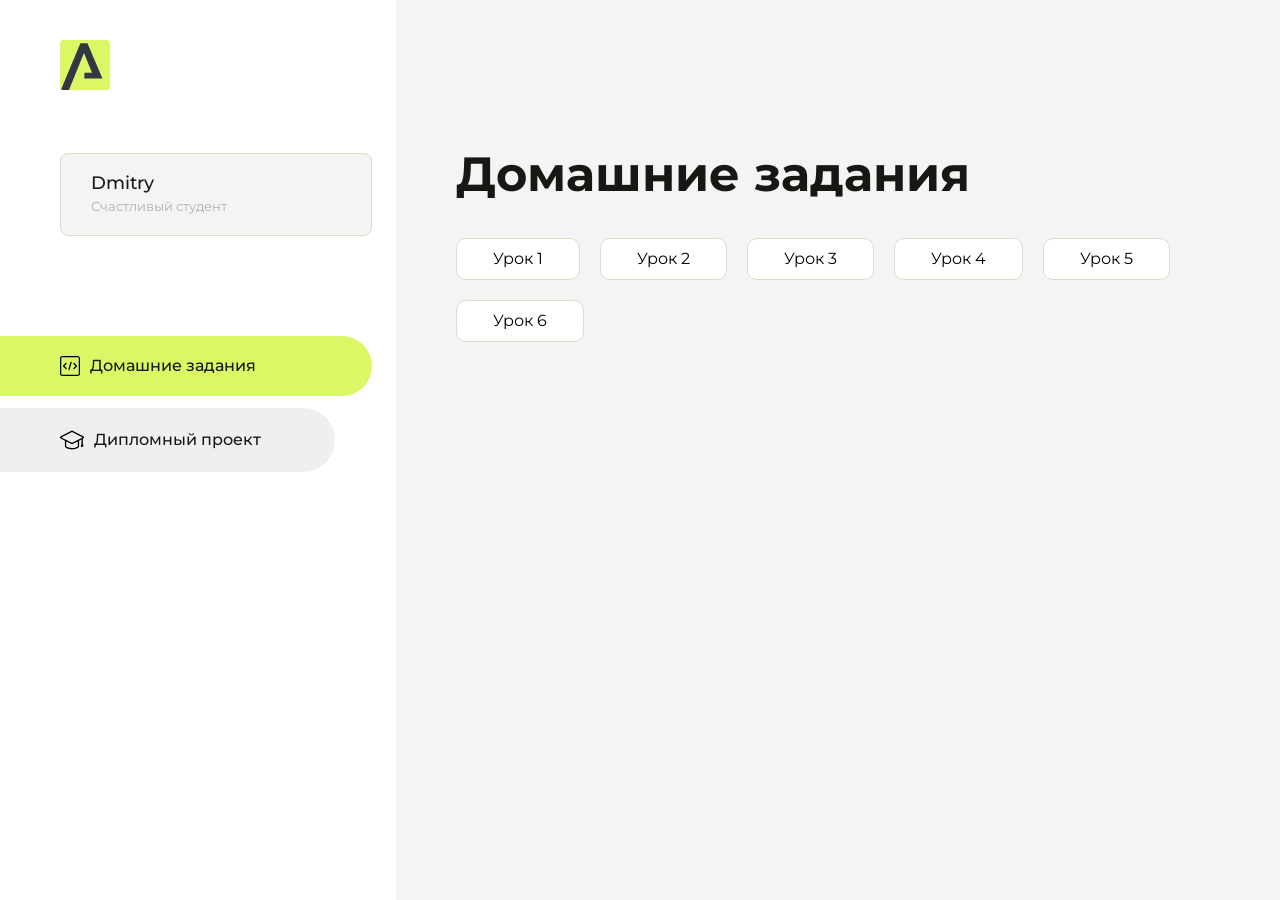
<file: index.html>
<!DOCTYPE html>
<html lang="en">
<head>
    <meta charset="UTF-8">
    <meta name="viewport" content="width=device-width, initial-scale=1.0">
    <title>Домашняя работа</title>
    <link rel="shortcut icon" href="src/logo.ico" type="image/x-icon">
    <link rel="preconnect" href="https://fonts.googleapis.com">
    <link rel="preconnect" href="https://fonts.gstatic.com" crossorigin>
    <link href="https://fonts.googleapis.com/css2?family=Montserrat:wght@400;500;700&family=Rubik:wght@500&display=swap"
          rel="stylesheet">
    <link rel="stylesheet" href="src/style.css">
</head>
<body id="body">
<div class="overlay" id="overlay"></div>
<div class="layout">
    <div class="burger" id="burger">
        <svg viewBox="0 0 24 24" fill="none" xmlns="http://www.w3.org/2000/svg">
            <g id="SVGRepo_bgCarrier" stroke-width="0"></g>
            <g id="SVGRepo_tracerCarrier" stroke-linecap="round" stroke-linejoin="round"></g>
            <g id="SVGRepo_iconCarrier">
                <path d="M4 18L20 18" stroke="#DAF765" stroke-width="2" stroke-linecap="round"></path>
                <path d="M4 12L20 12" stroke="#DAF765" stroke-width="2" stroke-linecap="round"></path>
                <path d="M4 6L20 6" stroke="#DAF765" stroke-width="2" stroke-linecap="round"></path>
            </g>
        </svg>
    </div>
    <aside class="sidebar" id="sidebar">
        <div class="sidebar__inner">
            <div class="logo">
                <svg width="50" height="50" viewBox="0 0 50 50" fill="none" xmlns="http://www.w3.org/2000/svg">
                    <g clip-path="url(#clip0_513_74730)">
                        <path d="M46.17 -0.257004H3.83C1.57281 -0.257004 -0.257 1.57281 -0.257 3.83V46.17C-0.257 48.4272 1.57281 50.257 3.83 50.257H46.17C48.4272 50.257 50.257 48.4272 50.257 46.17V3.83C50.257 1.57281 48.4272 -0.257004 46.17 -0.257004Z"
                              fill="#DAF765"/>
                        <path d="M24.375 38.4H42.461L27.441 3.1585H20.4355C20.4355 3.1585 6.7895 35.881 1.1945 49.294C2.015 50.0275 3.0945 50.257 3.6945 50.257H8.8445L23.954 13.07L32.0465 32.8285H24.375V38.4Z"
                              fill="#323843"/>
                    </g>
                    <defs>
                        <clipPath id="clip0_513_74730">
                            <rect width="50" height="50" fill="white"/>
                        </clipPath>
                    </defs>
                </svg>
            </div>
            <div class="sidebar__user">
                <div class="sidebar__name">Dmitry</div>
                <div class="sidebar__text">Счастливый студент</div>
            </div>
            <div class="sidebar__tabs">
                <div class="sidebar__item">
                    <button class="sidebar__button active" id="tasks">
                        <svg xmlns="http://www.w3.org/2000/svg" width="20" height="20" viewBox="0 0 20 20" fill="none">
                            <g clip-path="url(#clip0_704_74543)">
                                <path d="M17.7083 20H2.29167C1.0275 20 0 18.9725 0 17.7083V2.29167C0 1.0275 1.0275 0 2.29167 0H17.7083C18.9725 0 20 1.0275 20 2.29167V17.7083C20 18.9725 18.9725 20 17.7083 20ZM2.29167 1.25C1.7175 1.25 1.25 1.7175 1.25 2.29167V17.7083C1.25 18.2825 1.7175 18.75 2.29167 18.75H17.7083C18.2825 18.75 18.75 18.2825 18.75 17.7083V2.29167C18.75 1.7175 18.2825 1.25 17.7083 1.25H2.29167Z"
                                      fill="black"/>
                                <path d="M6.04167 13.125C5.88167 13.125 5.72167 13.0642 5.6 12.9417L3.1 10.4417C2.85583 10.1975 2.85583 9.80167 3.1 9.5575L5.6 7.0575C5.84417 6.81333 6.24 6.81333 6.48417 7.0575C6.72833 7.30167 6.72833 7.6975 6.48417 7.94167L4.42583 10L6.48417 12.0583C6.72833 12.3025 6.72833 12.6983 6.48417 12.9425C6.36167 13.0642 6.20167 13.125 6.04167 13.125Z"
                                      fill="black"/>
                                <path d="M8.95833 14.1667C8.9 14.1667 8.84 14.1583 8.78167 14.1417C8.45083 14.0442 8.26083 13.6967 8.35833 13.3658L10.4417 6.28251C10.5392 5.95084 10.8892 5.76417 11.2175 5.85917C11.5483 5.95667 11.7383 6.30417 11.6408 6.63501L9.5575 13.7183C9.47833 13.9908 9.22833 14.1667 8.95833 14.1667Z"
                                      fill="black"/>
                                <path d="M13.9583 13.125C13.7983 13.125 13.6383 13.0642 13.5167 12.9417C13.2725 12.6975 13.2725 12.3017 13.5167 12.0575L15.575 9.99916L13.5167 7.94083C13.2725 7.69666 13.2725 7.30083 13.5167 7.05666C13.7608 6.81249 14.1567 6.81249 14.4008 7.05666L16.9008 9.55666C17.145 9.80083 17.145 10.1967 16.9008 10.4408L14.4008 12.9408C14.2783 13.0642 14.1183 13.125 13.9583 13.125Z"
                                      fill="black"/>
                            </g>
                            <defs>
                                <clipPath id="clip0_704_74543">
                                    <rect width="20" height="20" fill="white"/>
                                </clipPath>
                            </defs>
                        </svg>
                        <span>Домашние задания</span></button>
                </div>
                <div class="sidebar__item">
                    <button class="sidebar__button" id="diplom">
                        <svg xmlns="http://www.w3.org/2000/svg" width="24" height="24" viewBox="0 0 24 24" fill="none">
                            <g clip-path="url(#clip0_704_74553)">
                                <path d="M23.2628 10.5971C23.7176 10.365 24 9.90375 24 9.39337C24 8.883 23.7176 8.42175 23.2628 8.18962L12.6135 2.75362C12.2291 2.55824 11.7705 2.55787 11.3854 2.75399L0.736875 8.19C0.282375 8.42175 0 8.883 0 9.39337C0 9.90375 0.282375 10.365 0.736875 10.5971L4.89038 12.7177V18.2074C4.89038 19.8154 8.412 21.393 12 21.393C15.5884 21.393 19.1096 19.815 19.1096 18.2074V12.7174L21.4609 11.517V15.8017L20.901 17.2305C20.7409 17.6389 20.7934 18.0994 21.0405 18.4616C21.2876 18.8246 21.6979 19.041 22.1366 19.041C22.5754 19.041 22.9852 18.8246 23.2324 18.462C23.4795 18.099 23.532 17.6385 23.3719 17.2301L22.8124 15.8021V10.827L23.2628 10.5971ZM17.7623 18.1721C17.6198 18.6375 15.3491 20.0419 12 20.0419C8.65088 20.0419 6.38025 18.6375 6.2415 18.2074V12.3037L6.23887 12.3019C6.23812 12.057 6.1065 11.8207 5.87325 11.7019L1.3515 9.39337L12 3.95737L22.6489 9.39337L12 14.8294L5.87325 11.7019C5.54063 11.5331 4.6695 11.6674 4.5 12C4.33012 12.3322 4.55813 12.5479 4.89038 12.7177L11.3857 16.0331C11.5781 16.1314 11.7889 16.1805 12 16.1805C12.2107 16.1805 12.4222 16.1314 12.6146 16.0331L17.7593 13.407L17.7623 18.1721Z"
                                      fill="black"/>
                            </g>
                            <defs>
                                <clipPath id="clip0_704_74553">
                                    <rect width="24" height="24" fill="white"/>
                                </clipPath>
                            </defs>
                        </svg>
                        <span>Дипломный проект</span></button>
                </div>
            </div>
        </div>

    </aside>
    <div class="content">
        <div class="container">
            <div class="content__block" id="tasksBlock">
                <div class="content__title">Домашние задания</div>
                <ul class="content__list">
                    <li class="content__list-item">
                        <a href="hallo-again/index.html">Урок 1</a>
                    </li>
                    <li class="content__list-item">
                         <a href="dz gym/index.html">Урок 2</a>
                    </li>
                      <li class="content__list-item">
                         <a href="kalendar/index.html">Урок 3</a>
                    </li>
                    <li class="content__list-item">
                         <a href="vvodnie_dannie/index.html">Урок 4</a>
                    </li>
                    <li class="content__list-item">
                         <a href="fit_studio/article.html">Урок 5</a>
                    </li>
                       <li class="content__list-item">
                         <a href="shapka/imdex.html">Урок 6</a>
                    </li>
                </ul>
            </div>
            <div class="content__block hidden" id="diplomBlock">
                <div class="content__title">Дипломный проект</div>
                <div class="content__list-diplom">
                    <a href="ПАПКА-С-НОМЕРОМ-УРОКА">Ссылка на ДЗ</a>
                </div>
                <div class="content__decor">
                    <div class="content__decor-text">Давай проверим, чему ты научился!</div>
                    <div class="content__decor-img">
                        <img src="src/decor.png" alt="decor">
                    </div>
                </div>
            </div>
        </div>
    </div>
</div>
<script src="src/index.js"></script>
</body>
</html>
</file>
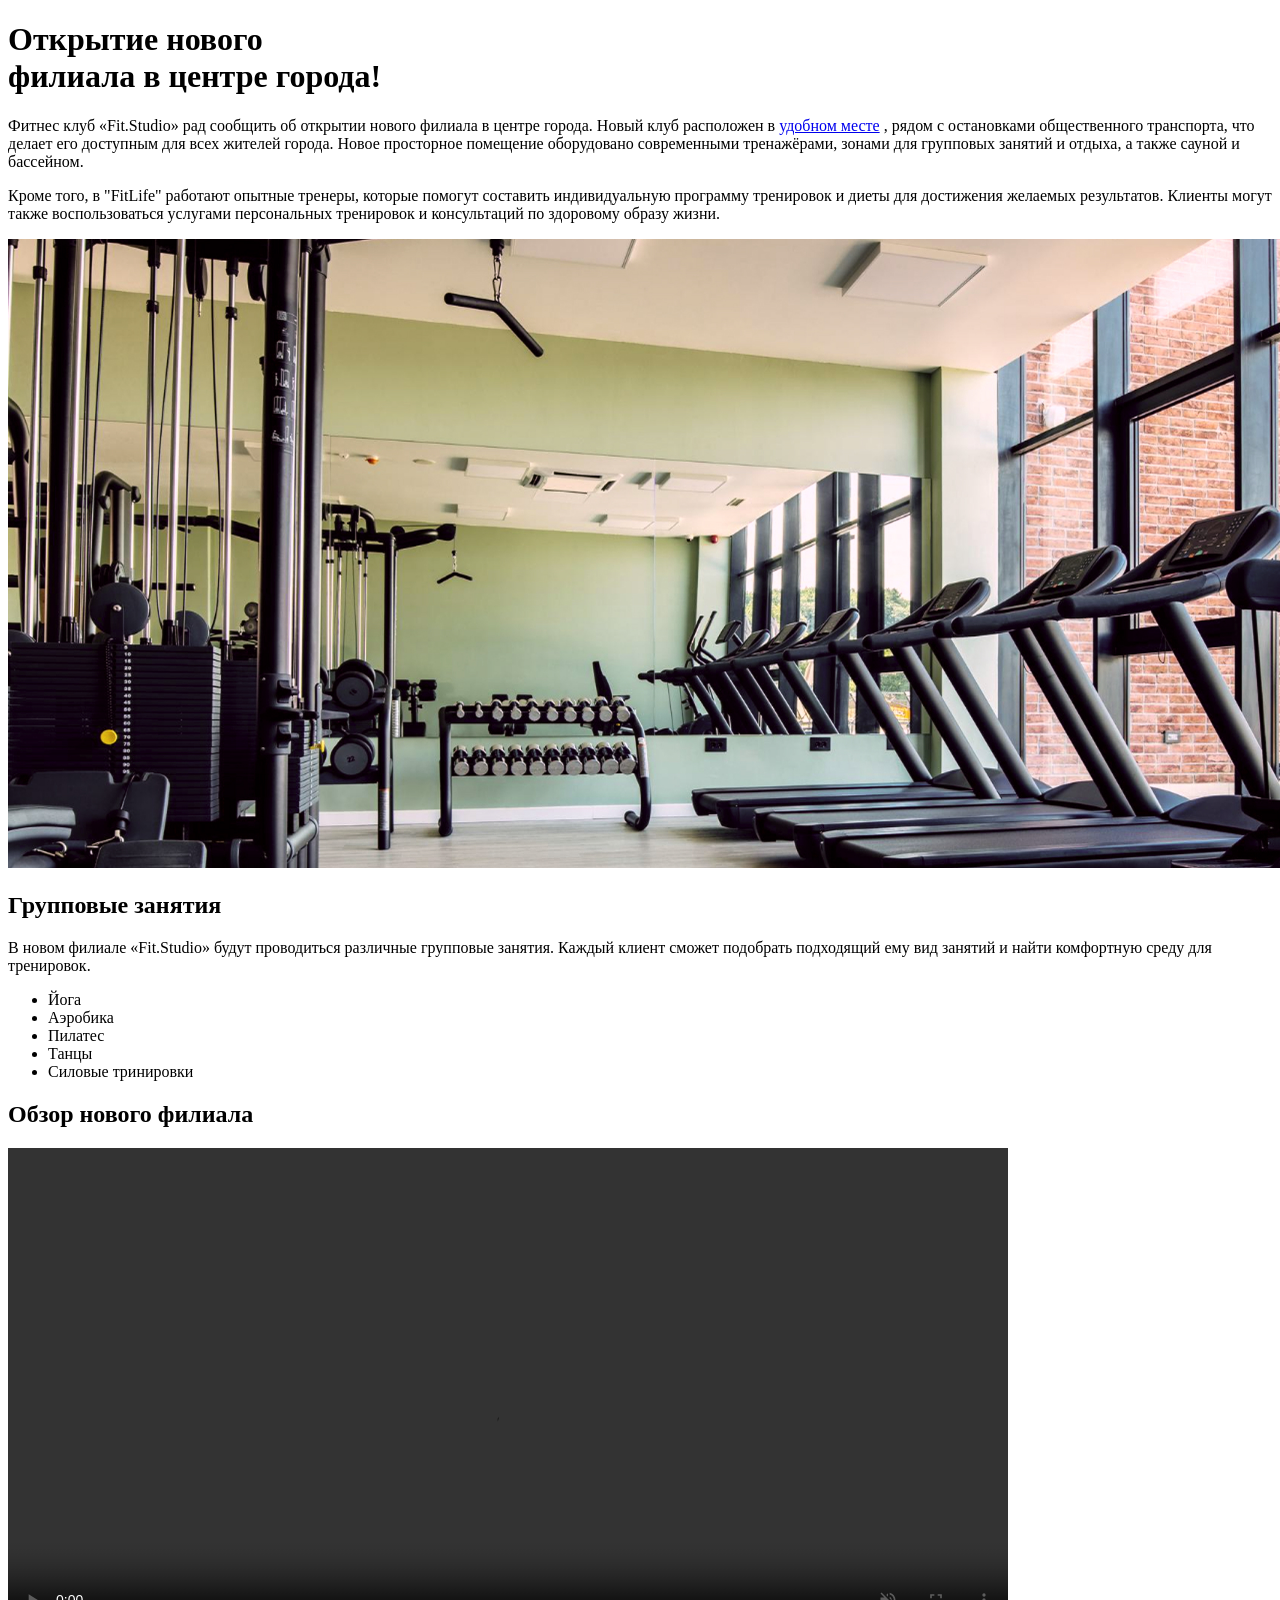
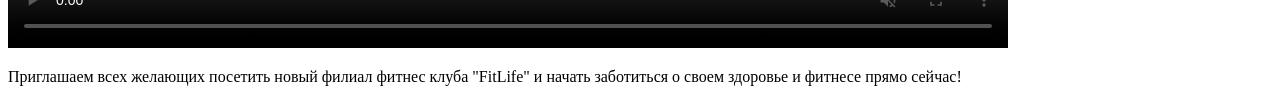
<file: dz gym/index.html>
<!doctype html>
<html lang="ru">
  <head>
    <meta charset="UTF-8" />
    <meta name="viewport" content="width=device-width, initial-scale=1.0" />
    <link rel="icon" href="./mater/muscle.png" type="image/x-icon" />
    <title>muscle</title>    
  </head>
  <body>   
    <h1>
      Открытие нового<br />
      филиала в центре города!
    </h1>
     <script src="script.js"></script>
    <p>
      Фитнес клуб «Fit.Studio» рад сообщить об открытии нового филиала в центре
      города. Новый клуб расположен в
      <a href="#" onclick=" showImage(); return false;">удобном месте</a>
      , рядом с остановками общественного транспорта, что делает его доступным
      для всех жителей города. Новое просторное помещение оборудовано
      современными тренажёрами, зонами для групповых занятий и отдыха, а также
      сауной и бассейном.
    </p>
    <p>
      Кроме того, в "FitLife" работают опытные тренеры, которые помогут
      составить индивидуальную программу тренировок и диеты для достижения
      желаемых результатов. Клиенты могут также воспользоваться услугами
      персональных тренировок и консультаций по здоровому образу жизни.
    </p>
    <img src="./mater/gym-image.jpg" alt="Зал три на четыре, спереди зеркало во всю стену, справа панорамные окна, у окон стоят беговые дорожки у зеркала стоика с гантелями, по левую руку грузоблочный тренажёр" width="1500" />
    <h2>Групповые занятия</h2>
    <p>
      В новом филиале «Fit.Studio» будут проводиться различные групповые
      занятия. Каждый клиент сможет подобрать подходящий ему вид занятий и найти
      комфортную среду для тренировок.
    </p>
    <ul>
      <li>Йога</li>
      <li>Аэробика</li>
      <li>Пилатес</li>
      <li>Танцы</li>
      <li>Силовые тринировки</li>
    </ul>
    <h2>Обзор нового филиала</h2>
    <video
      src="./mater/gym-video.mp4" alt="Человек снаряжает гантелю блинами"
      width="1000"
      controls
      autoplay
      muted
      loop
    ></video>
    <p>
      Приглашаем всех желающих посетить новый филиал фитнес клуба "FitLife" и
      начать заботиться о своем здоровье и фитнесе прямо сейчас!
    </p>
  </body>
</html>
</file>
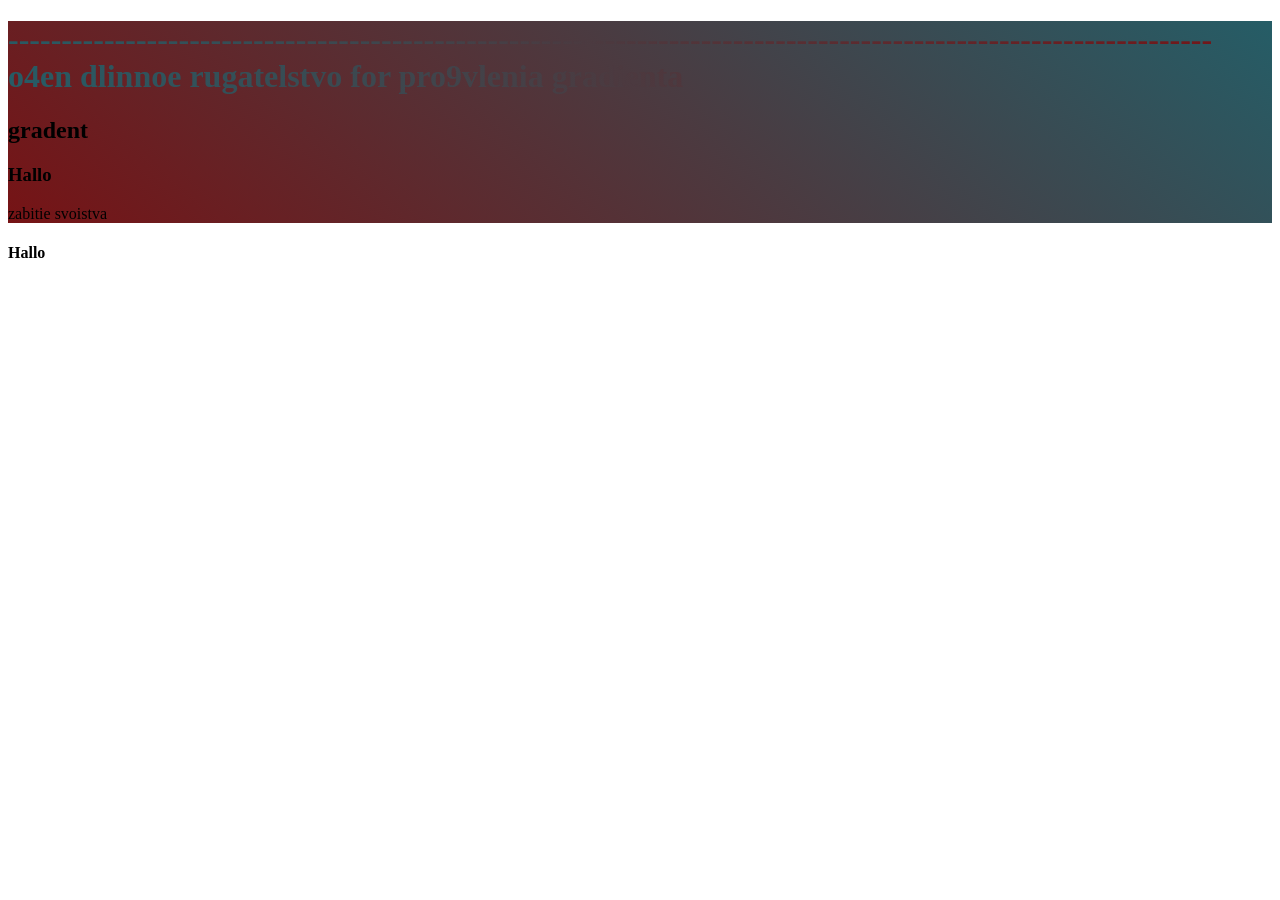
<file: hallo-again/index.html>
<!DOCTYPE html>
<html lang="en">
<head>
    <meta charset="UTF-8">
    <meta name="viewport" content="width=device-width, initial-scale=1.0">
    <title>Document</title>
    <link rel="stylesheet" href="style.css">
    <script src="script.js"></script>
    </head>
<body>
      <div class="container">
      <div class="sidebar">
        <div style="background: linear-gradient(400deg, #8B0000 -26%, #017E8B 145%);">
          <h1 class="gragient-tect">-----------------------------------------------------------------------------------------------------------------o4en dlinnoe rugatelstvo for pro9vlenia gradienta</h1>
            <h2>gradent</h2>
            <h3>Hallo</h3>
          <p>zabitie svoistva</p>
        </div>
    <H4>Hallo</H4>
</body>
</html>
</file>
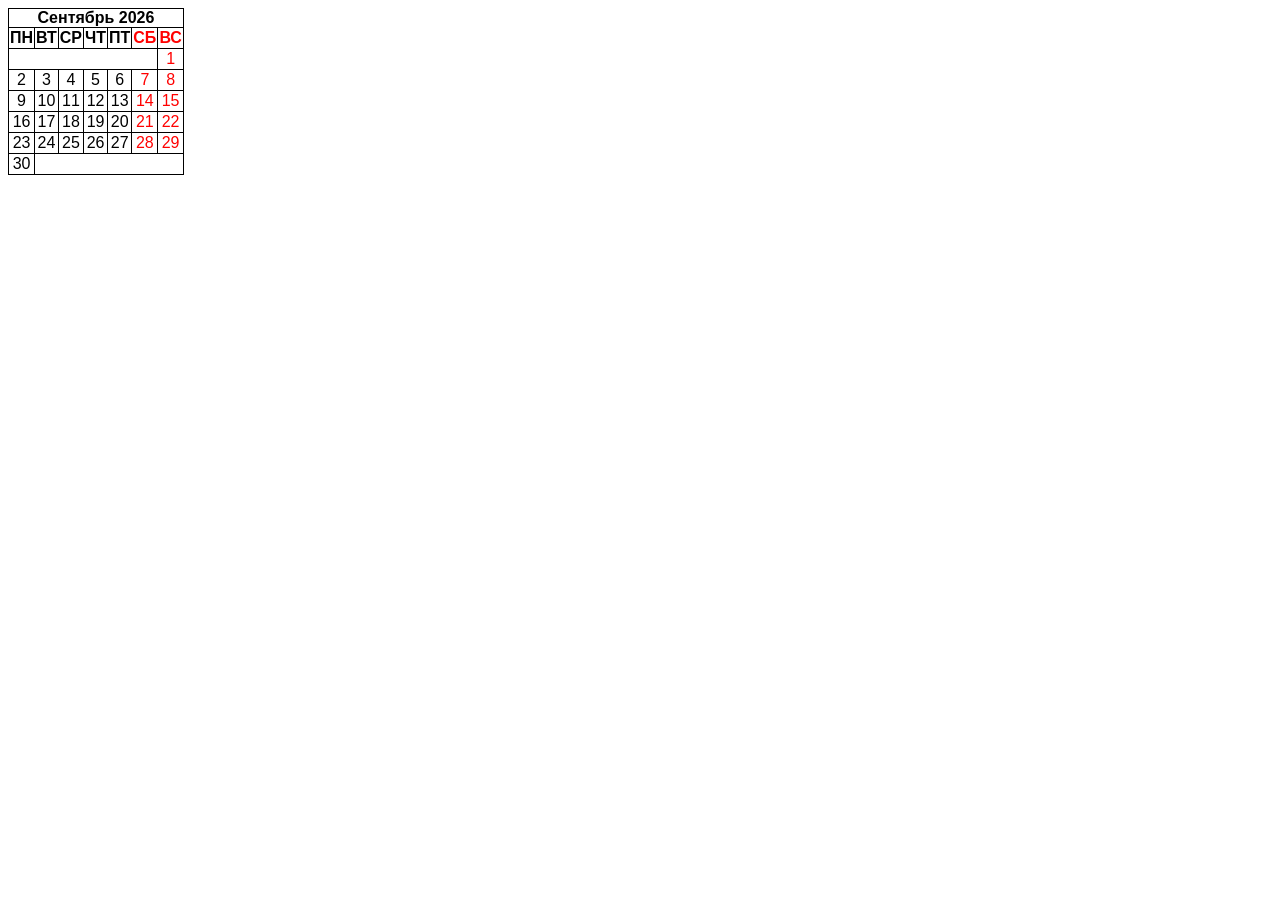
<file: kalendar/index.html>
<!doctype html>
<html lang="ru">
  <head>
    <meta charset="UTF-8" />
    <meta name="viewport" content="width=device-width, initial-scale=1.0" />
    <link rel="stylesheet" href="syle.css" />
    <title>Document</title>
  </head>
  <body>
    <table>
      <caption>
        Сентябрь 2026
      </caption>
      <thead id="thead">
        <tr>
          <td>ПН</td>
          <td>ВТ</td>
          <td>СР</td>
          <td>ЧТ</td>
          <td>ПТ</td>
          <td>СБ</td>
          <td>ВС</td>
        </tr>
      </thead>
      <tbody>
        <tr>
          <td colspan="6"></td>
          <td id="costil">1</td>
        </tr>
        <tr>
          <td>2</td>
          <td>3</td>
          <td>4</td>
          <td>5</td>
          <td>6</td>
          <td>7</td>
          <td>8</td>
        </tr>
        <tr>
          <td>9</td>
          <td>10</td>
          <td>11</td>
          <td>12</td>
          <td>13</td>
          <td>14</td>
          <td>15</td>
        </tr>
        <tr>
          <td>16</td>
          <td>17</td>
          <td>18</td>
          <td>19</td>
          <td>20</td>
          <td>21</td>
          <td>22</td>
        </tr>
        <tr>
          <td>23</td>
          <td>24</td>
          <td>25</td>
          <td>26</td>
          <td>27</td>
          <td>28</td>
          <td>29</td>
        </tr>
        <tr>
          <td>30</td>
          <td colspan="6"></td>
        </tr>
      </tbody>
    </table>
  </body>
</html>
</file>
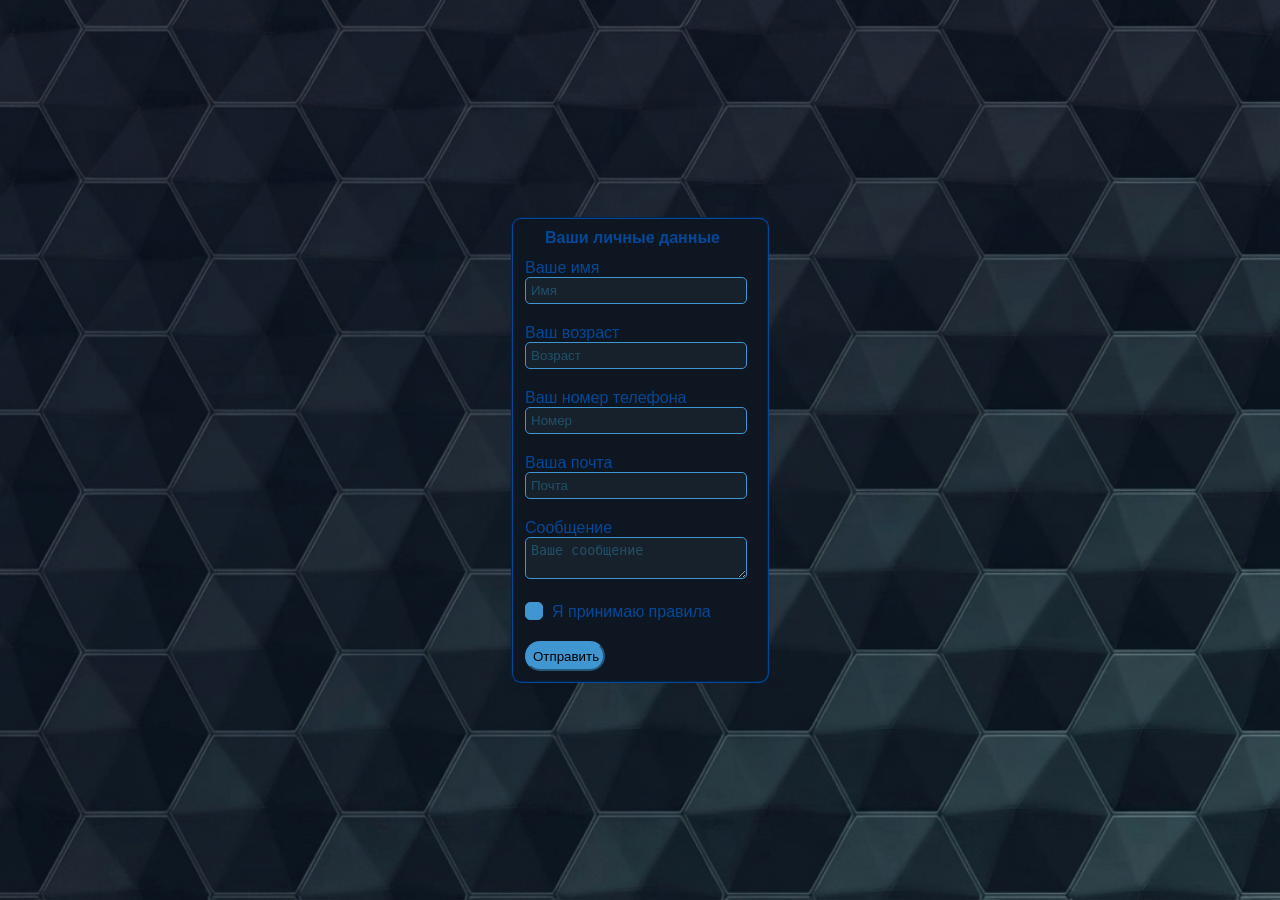
<file: vvodnie_dannie/index.html>
<!doctype html>
<html lang="ru">
  <head>
    <meta charset="UTF-8" />
    <meta name="viewport" content="width=device-width, initial-scale=1.0" />
    <link rel="stylesheet" href="./style/style.css" />
    <title>Ваши личные данные</title>
  </head>
  <body>
    <form>
      <fieldset>

        <legend>Ваши личные данные</legend>

        <label>
          Ваше имя
          <input type="text" placeholder="Имя" name="name" required/>
        </label>

        <label>
          Ваш возраст
          <input type="number" placeholder="Возраст" name="age" inputmode="numeric" required/>
        </label>

        <label>
          Ваш номер телефона
          <input type="tel" placeholder="Номер" inputmode="tel" name="phone" required/>
        </label>

        <label>
          Ваша почта
          <input type="email" placeholder="Почта" inputmode="email" name="email" required />
        </label>

        <label>
            Сообщение
          <textarea placeholder="Ваше сообщение" name="message" required></textarea>
        </label>
            
         <label class="agreement">
           <input type="checkbox" name="agreement" id="chek" required>
           <span>Я принимаю правила</span>
         </label>
        <button type="submit">Отправить</button>
        
      </fieldset>
    </form>
  </body>
</html>
</file>
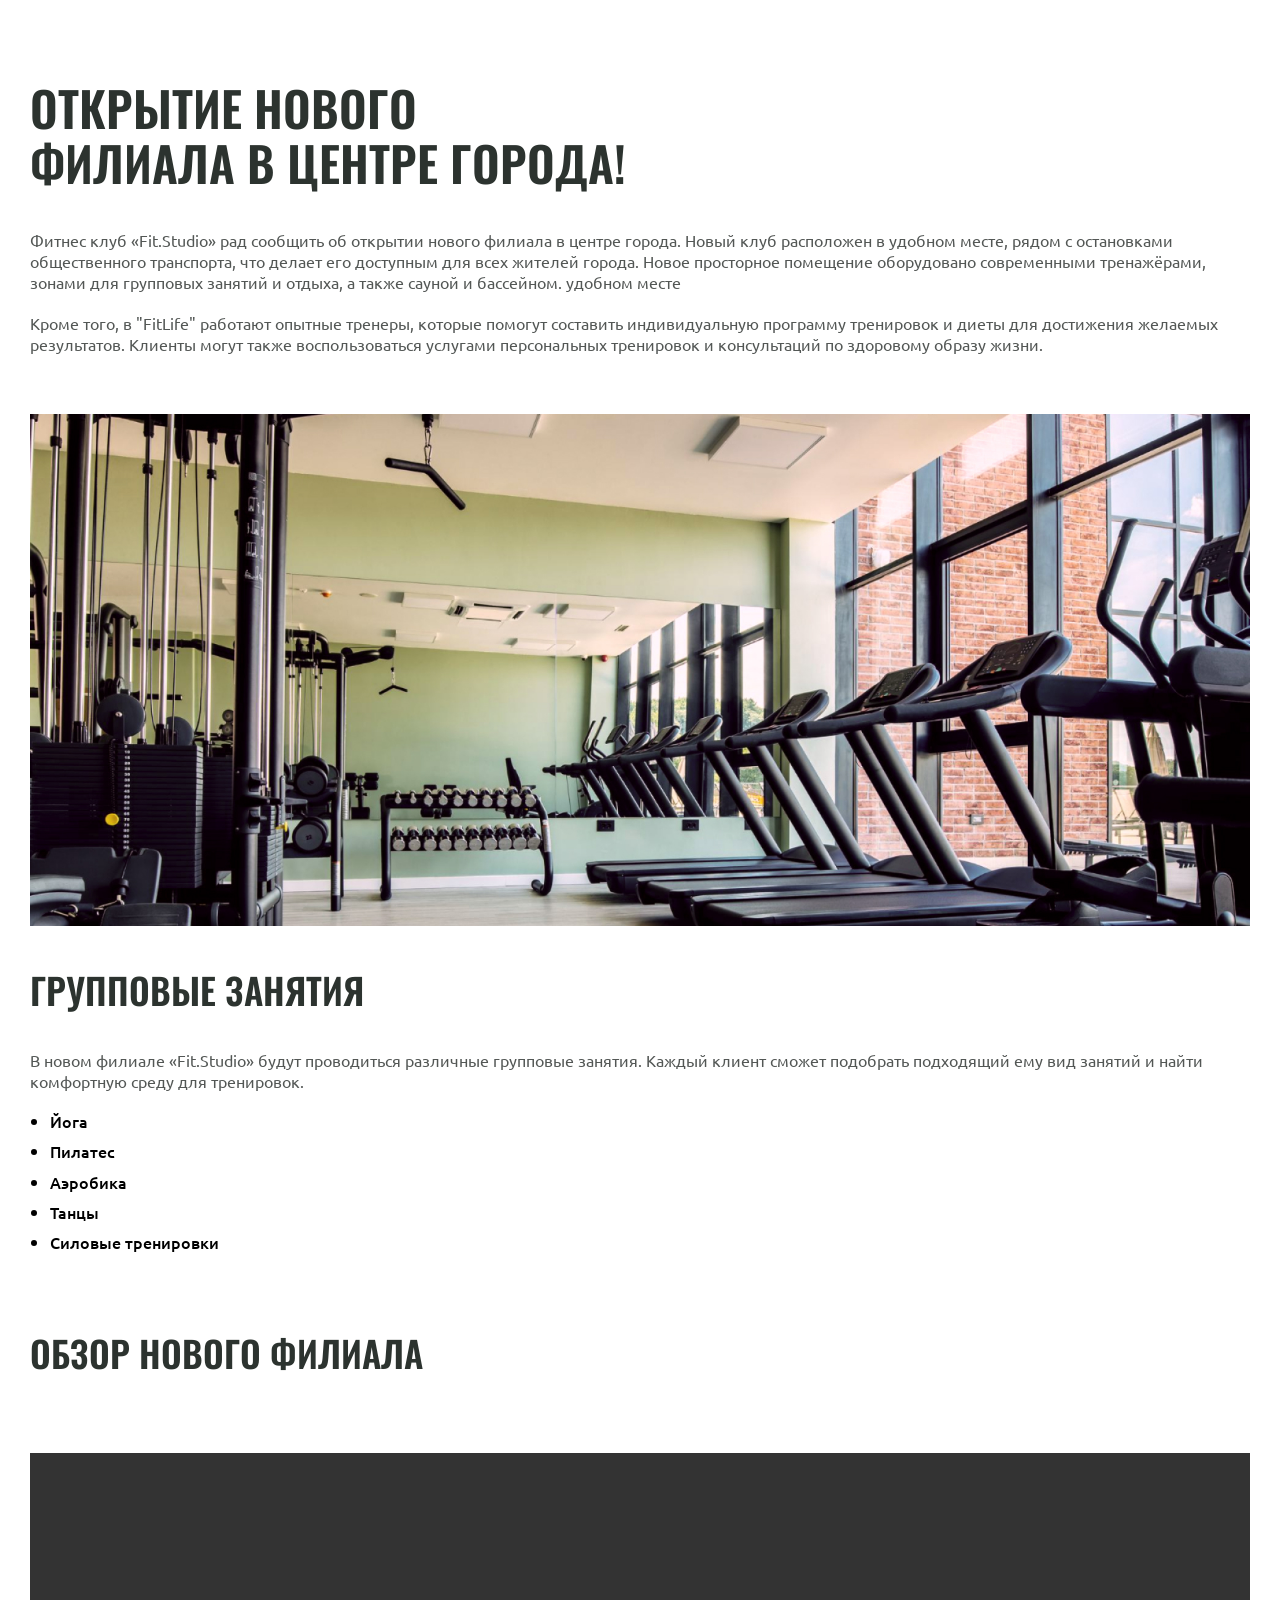
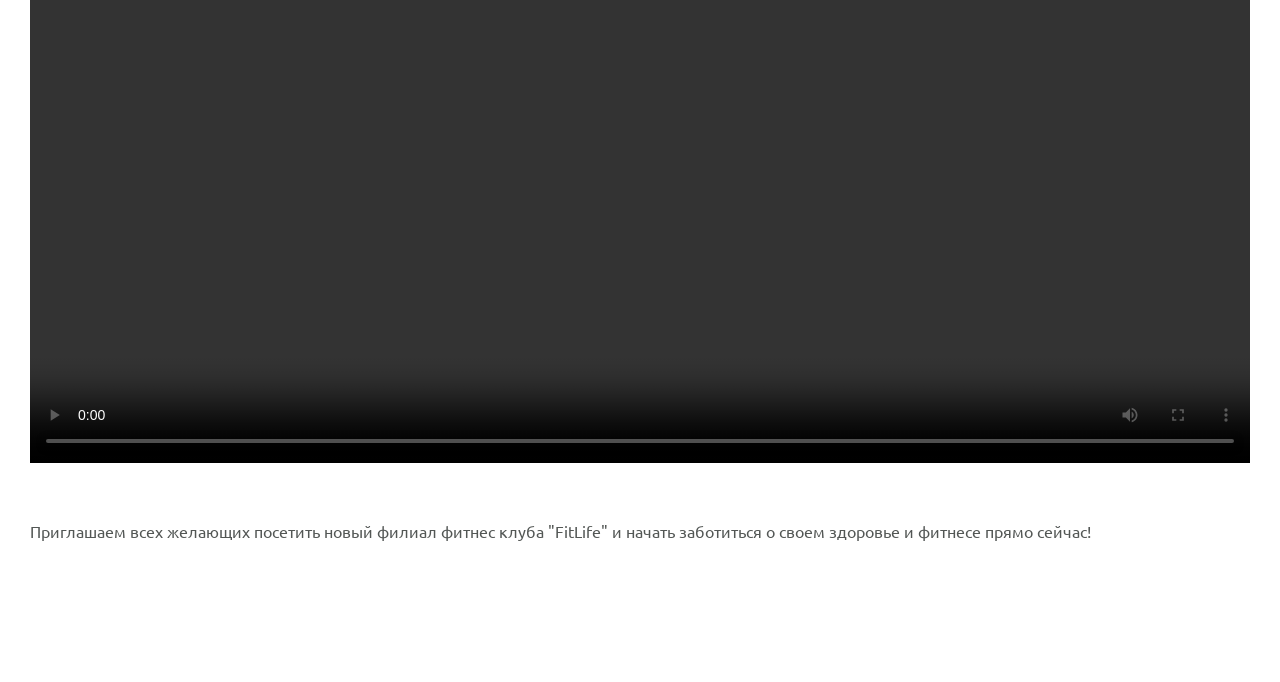
<file: fit_studio/article.html>
<!doctype html>
<html lang="ru">
  <head>
    <meta charset="UTF-8" />
    <meta name="viewport" content="width=device-width, initial-scale=1.0" />
    <link rel="stylesheet" href="./css/normalize.css" />
    <link rel="stylesheet" href="./css/fonts.css" />
    <link rel="stylesheet" href="./css/article.css" />
    <title>FIT STUDIO</title>
  </head>
  <body>
    <article class="article">
      <div class="container">
        <h1 class="article-title">Открытие нового филиала в центре города!</h1>
        <p class="article_p">
          Фитнес клуб «Fit.Studio» рад сообщить об открытии нового филиала в
          центре города. Новый клуб расположен в удобном месте, рядом с
          остановками общественного транспорта, что делает его доступным для
          всех жителей города. Новое просторное помещение оборудовано
          современными тренажёрами, зонами для групповых занятий и отдыха, а
          также сауной и бассейном. удобном месте
        </p>
        <p class="article_p">
          Кроме того, в "FitLife" работают опытные тренеры, которые помогут
          составить индивидуальную программу тренировок и диеты для достижения
          желаемых результатов. Клиенты могут также воспользоваться услугами
          персональных тренировок и консультаций по здоровому образу жизни.
        </p>
        <img
          src=".//material/gym-img.jpg"
          width="1250"
          height=""
          alt="спорт зал"
          class="img"
        />
        <h2 class="article-second-title">Групповые занятия</h2>
        <p class="article_p">
          В новом филиале «Fit.Studio» будут проводиться различные групповые
          занятия. Каждый клиент сможет подобрать подходящий ему вид занятий и
          найти комфортную среду для тренировок.
        </p>
        <ul class="list">
          <li class="list-item">Йога</li>
          <li class="list-item">Пилатес</li>
          <li class="list-item">Аэробика</li>
          <li class="list-item">Танцы</li>
          <li class="list-item">Силовые тренировки</li>
        </ul>
        <h2 class="article-second-title">Обзор нового филиала</h2>
        <video src="./material/gym-video.mp4" class="video" controls></video>
        <p class="article_p">
          Приглашаем всех желающих посетить новый филиал фитнес клуба "FitLife"
          и начать заботиться о своем здоровье и фитнесе прямо сейчас!
        </p>
      </div>
    </article>
  </body>
</html>
</file>
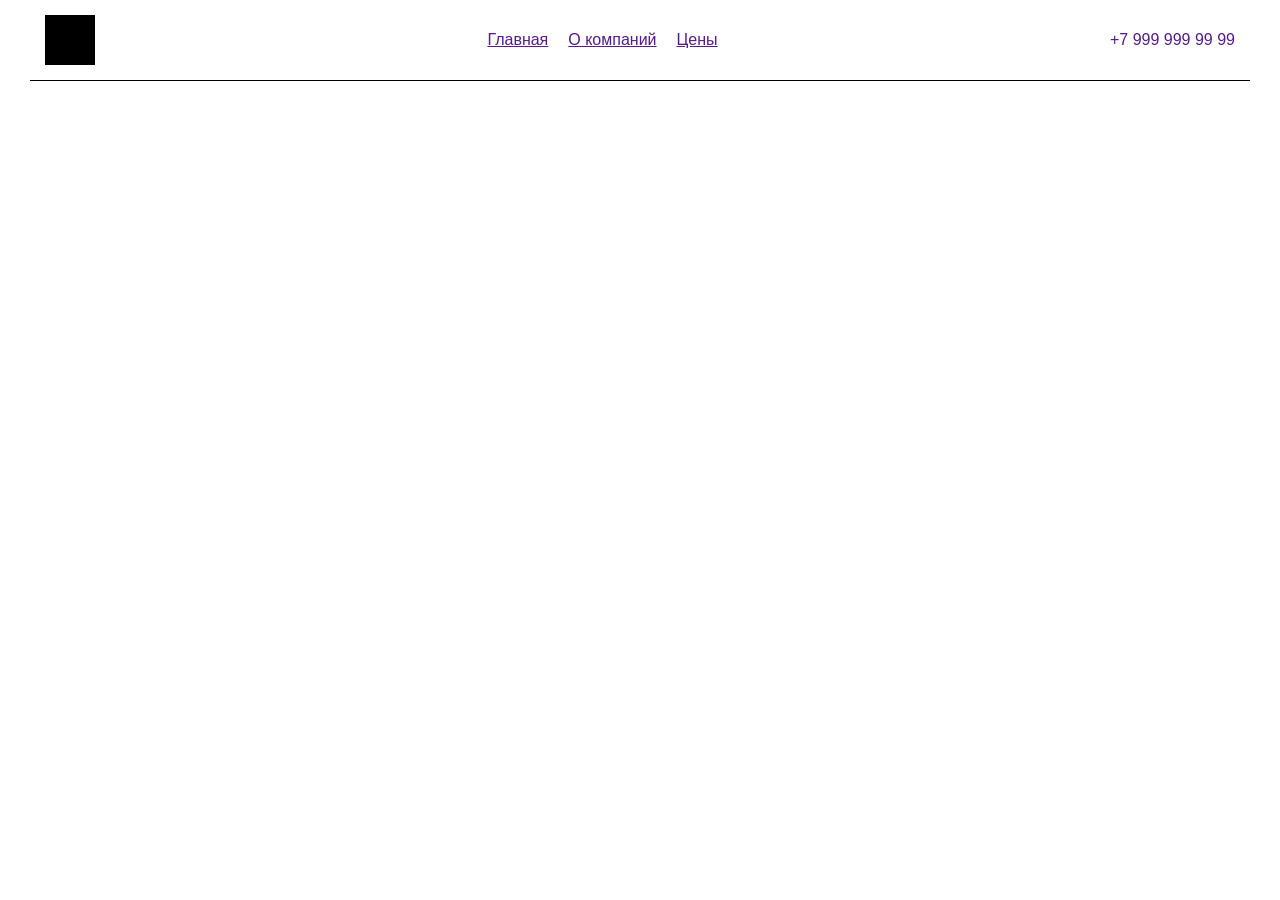
<file: shapka/imdex.html>
<!doctype html>
<html lang="ru">
  <head>
    <meta charset="UTF-8" />
    <meta name="viewport" content="width=device-width, initial-scale=1.0" />
    <link rel="stylesheet" href="./css/normalize.css" />
    <link rel="stylesheet" href="./css/style.css" />
    <title>Document</title>
  </head>
  <body>
    <header class="header">
      <div class="container flex-container">
        <a href="#" class="object"></a>
        <ul>
          <li><a href="">Главная</a></li>
          <li><a href="">О&nbsp;компаний</a></li>
          <li><a href="">Цены</a></li>
        </ul>
        <a href="" class="object-nom">+7 999 999 99 99</a>
      </div>
    </header>
  </body>
</html>
</file>
<file: src/style.css>
*{padding: 0;margin: 0;border: 0;}
*,*:before,*:after{-webkit-box-sizing: border-box;box-sizing: border-box;}
:focus,:active{outline: none;}
a:focus,a:active{outline: none;}
nav,footer,header,aside{display: block;}
html,body{
    height:100%;width:100%;
    font-size:100%;line-height:1;-ms-text-size-adjust:100%;-moz-text-size-adjust:100%;-webkit-text-size-adjust:100%;}
input,button,textarea{font-family:inherit;}
input::-ms-clear{display: none;}
button{cursor: pointer;}
button::-moz-focus-inner{padding:0;border:0;}
a,a:visited{text-decoration: none;}
a:hover{text-decoration: none;}
ul li{list-style: none;}
img{vertical-align: top;}
h1,h2,h3,h4,h5,h6{font-size:inherit;font-weight: inherit;}
a{color:inherit;}



body {
    font-family: "Montserrat",SansSerif;
    color: black;
}

body.overflow {
    overflow: hidden;
}



.layout {
    display: -webkit-box;
    display: -ms-flexbox;
    display: flex;
    min-height: 100vh;
}

.sidebar {
    padding: 40px 24px 40px 0;
    -ms-flex-negative: 0;
    flex-shrink: 0;
    background-color: white;
}



.content {
    -webkit-box-flex: 1;
    -ms-flex-positive: 1;
    flex-grow: 1;
    background-color: #F4F4F4;
}

.container {
    display: -webkit-box;
    display: -ms-flexbox;
    display: flex;
    -webkit-box-orient: vertical;
    -webkit-box-direction: normal;
    -ms-flex-direction: column;
    flex-direction: column;
    -webkit-box-pack: center;
    -ms-flex-pack: center;
    justify-content: center;
    -webkit-box-align: center;
    -ms-flex-align: center;
    align-items: center;
    padding: 150px 60px 80px 60px;
}


.logo {
    margin-left: 60px;
    margin-bottom: 60px;
}

.sidebar__user {
    background-color: #F4F4F4;
    padding: 20px 30px;
    margin-left: 60px;
    margin-bottom: 100px;
    border-radius: 8px;
    border: 1px solid #DADEC9;
}

.sidebar__name {
    color:#161814;
    font-size: 18px;
    font-weight: 500;
    margin-bottom: 6px;
}

.sidebar__text {
    color: #AFB1A7;
    font-size: 13px;
    font-weight: 400;
    line-height: 130%; /* 16.9px */
}

.sidebar__item {
    width: 372px;
}

.sidebar__button {
    display: -webkit-box;
    display: -ms-flexbox;
    display: flex;
    -webkit-box-align: center;
    -ms-flex-align: center;
    align-items: center;
    gap: 10px;
    padding: 20px 60px;
    margin-bottom: 12px;
    border-radius: 0px 100px 100px 0px;
    -webkit-transition: all .5s;
    -o-transition: all .5s;
    transition: all .5s;
    cursor: pointer;
    width: 90%;
    color:#161814;
    font-size: 16px;
    font-weight: 500;
}

.sidebar__button.active , .sidebar__button:hover {
    width: 100%;
    background-color: #DAF765;
}


.content__title {
    color: #161814;
    font-size: 48px;
    font-weight: 700;
    margin-bottom: 40px;
}

.content__list {
    display: -webkit-box;
    display: -ms-flexbox;
    display: flex;
    -webkit-box-align: center;
    -ms-flex-align: center;
    align-items: center;
    -ms-flex-wrap: wrap;
    flex-wrap: wrap;
    gap: 20px;
}



.content__list-item  {
    cursor: pointer;
    padding: 12px 18px;
    background-color: #fff;
    border-radius: 10px;
    border: 1px solid #DADEC9;
    -webkit-transition: all .3s;
    -o-transition: all .3s;
    transition: all .3s;
}

.content__list-item:hover,.content__list-diplom:hover {
    background-color: #AFB1A7;
}

li a {
    padding: 12px 18px;

}


.content__list-diplom {
    -webkit-transition: all .3s;
    -o-transition: all .3s;
    transition: all .3s;
    display: inline-block;
    padding: 12px 18px;
    background-color: #fff;
    border-radius: 10px;
    border: 1px solid #DADEC9;
}

.content__decor {
    display: -webkit-box;
    display: -ms-flexbox;
    display: flex;
    -webkit-box-align: center;
    -ms-flex-align: center;
    align-items: center;
}

.content__decor-text {
    color:#BEDD44;
    font-size: 36px;
    font-weight: 700;
    line-height: 110%; /* 39.6px */
}

.content__block {
    max-width: 1200px;
}

.content__block.hidden {
    display: none;
}

.content__decor-img img{
    width: 100%;
}

.burger {
    display: none;
    padding: 5px;
    position: fixed;
    top: 3%;
    right: 7%;
    width: 40px;
    height: 40px;
    background-color: #161814;
    border-radius: 50%;
    z-index: 10;
    border: 1px solid #DAF765;
}

@media (max-width: 768px) {
    .burger {
        display: block;
    }

    .sidebar {
        -webkit-transition: all .3s;
        -o-transition: all .3s;
        transition: all .3s;
        -webkit-transform: translateX(-100%);
        -ms-transform: translateX(-100%);
        transform: translateX(-100%);
        position: fixed;
        top: 0;
        left: 0;
        bottom: 0;
        z-index: 5;
    }

    .sidebar.show {
        -webkit-transform: translateX(0%);
        -ms-transform: translateX(0%);
        transform: translateX(0%);
    }

    .overlay {
        opacity: 0;
        pointer-events: none;
        -webkit-transition: all .3s;
        -o-transition: all .3s;
        transition: all .3s;
        position: absolute;
        top: 0;
        right: 0;
        left: 0;
        bottom: 0;
        z-index: 3;
        background-color: #000000e0;
    }

    .overlay.show {
        opacity: 1;
        pointer-events: all;
    }

    .container {
        padding: 40px 20px;
        min-height: 100%;
    }

    .content__decor {
        margin-top: 20px;
        -webkit-box-orient: vertical;
        -webkit-box-direction: normal;
        -ms-flex-direction: column;
        flex-direction: column;
    }
}

@media (max-width: 400px) {
    .sidebar__user {
        margin-left: 0;
    }
}
</file>
<file: hallo-again/style.css>
h1{
    background-image: linear-gradient(229.99deg, #8B0000 -26%, #017E8B 145%);
    -webkit-background-clip: text;
    color: transparent;
}
</file>
<file: kalendar/syle.css>
body {
  font-family: sans-serif;
}
table {
  border-collapse: collapse;
  border-spacing: 0;
}
td,
th,
caption {
  text-align: center;
  border: 1px solid black;
}
caption {
  border-bottom: 0;
  font-weight: bold;
}
#thead {
  font-weight: bold;
  font-size: medium;
}
table tr > :nth-child(6) {
  color: red;
}
table tr > :nth-child(7) {
  color: red;
}
#costil {
  color: red;
}
</file>
<file: vvodnie_dannie/style/style.css>
body{
  font-family: sans-serif;
  background-image: url('../kartinki/hehehagon.png');
  background-repeat: no-repeat;
  background-size: cover;      
  background-position: center;  
  background-attachment: fixed;
  display: flex;
  justify-content: center;
  align-items: center;
  height: 100dvh;
  margin: 0;
}

fieldset {
  background-color: #0E1621;
  border-color: #004fa8e1;
  display: flex;
  flex-direction: column;
  max-width: 230px;
  gap: 20px;
  border-radius: 10px;
  position: relative;
  padding-top: 40px;
  color: #004fa8e1;
}

legend{
  font-weight: 600;
  position: absolute;
  top: 10px;
  left: 30px;
}

input, textarea {
  width: 210px;
  border-radius: 5px;
  background-color: #17212B;
  color: #ffffff;
  border: 1px solid #3F96D0;
  padding: 5px;
}

::placeholder{
    color: #32aee756;
}

textarea {
    resize: vertical;
    min-height: 30px;
    max-height: 200px;
}

#chek {
  appearance: none;
  width: 18px;
  height: 18px;
  background-color: #3F96D0;
  cursor: pointer;
  position: relative;
  margin-top: -2px;
  margin-right: 1px;
}

#chek:checked {
  background-color: #004fa8e1;
  border-color: #004fa8e1;
}

#chek:checked::before {
    content: "";
    position: absolute;
    width: 8px;
    height: 10px;
    background: #ff26f4c4;
    border-radius: 50% 50% 45% 45%;
/**/
    left: 50%;
    top: 61%;
    transform: translate(-50%, -50%) rotate(-10deg);
/**/
    box-shadow:
        -6px -6px 0 -2px #ff26f4c4,
        -1px -9px 0 -2px #ff26f4c4,
         4px -8px 0 -2px #ff26f4c4,
         8px -3px 0 -2px #ff26f4c4;
}
.agreement {
  display: flex;
  align-items: center;
  gap: 8px;
}

.agreement input {
  margin: 0;
}

button{
  width: 80px;
  height: 30px;
  cursor:pointer;
  border-radius: 20px;
  border-color: #3F96D0;
  background-color: #3F96D0;
}
</file>
<file: fit_studio/css/fonts.css>
@font-face {
  font-family: "Ubuntu";
  src:
    local("Ubuntu"),
    url("../fonts/Ubuntu-Light.woff2") format("woff2");
  font-weight: 300;
  font-style: normal;
  font-display: swap;
}

@font-face {
  font-family: "Ubuntu";
  src:
    local("Ubuntu"),
    url("../fonts/Ubuntu-Regular.woff2") format("woff2");
  font-weight: 400;
  font-style: normal;
  font-display: swap;
}

@font-face {
  font-family: "Ubuntu";
  src:
    local("Ubuntu"),
    url("../fonts/Ubuntu-Medium.woff2") format("woff2");
  font-weight: 500;
  font-style: normal;
  font-display: swap;
}

@font-face {
  font-family: "Oswald";
  src:
    local("Oswald"),
    url("../fonts/Oswald-Medium.woff2") format("woff2");
  font-weight: 500;
  font-style: normal;
  font-display: swap;
}

@font-face {
  font-family: "Oswald";
  src:
    local("Oswald"),
    url("../fonts/Oswald-SemiBold.woff2") format("woff2");
  font-weight: 600;
  font-style: normal;
  font-display: swap;
}
</file>
<file: fit_studio/css/article.css>
html {
  font-family: Ubuntu;
  font-weight: 500;
}

body * {
  box-sizing: border-box;
}

h1,
h2,
h3,
h4,
h5,
h6 {
  margin: 0;
}
.container {
  max-width: 1250px;
  margin: 0 auto;
  padding: 0 15px;
}

.article {
  padding-top: 80px;
  padding-bottom: 120px;
}

.article-title,
.article-second-title {
  max-width: 596px;
  margin-bottom: 40px;
  font-family: Oswald;
  font-weight: 600;
  font-size: 48px;
  line-height: 115%;
  text-transform: uppercase;
  color: #2c332f;
}
.article-second-title {
  font-size: 36px;
}
.list {
  padding-left: 20px;
  margin-bottom: 80px;
}

.list-item {
  margin-bottom: 12px;
}

.article_p {
  margin-bottom: 20px;
  font-weight: 400;
  font-size: 16px;
  line-height: 130%;
  color: #535755;
}

.img,
.video {
  width: 100%;
  margin: 40px 0;
}
</file>
<file: shapka/css/style.css>
html {
  font-family: sans-serif;
}

body * {
  box-sizing: border-box;
}

.flex-container {
  display: flex;
  align-items: center;
  justify-content: space-between;
  flex-wrap: wrap;
  gap: 10px;
}

.container {
  max-width: 1220px;
  max-height: 100vh;
  padding: 15px 15px;
  margin: 0 auto;
  border-bottom: solid 1px;
}
.object {
  width: 50px;
  height: 50px;
  background-color: black;
}

.object-nom {
  text-decoration: none;
}

ul {
  display: flex;
  list-style: none;
  padding: 0;
  margin: 0 auto;
  gap: 20px;
}
</file>
